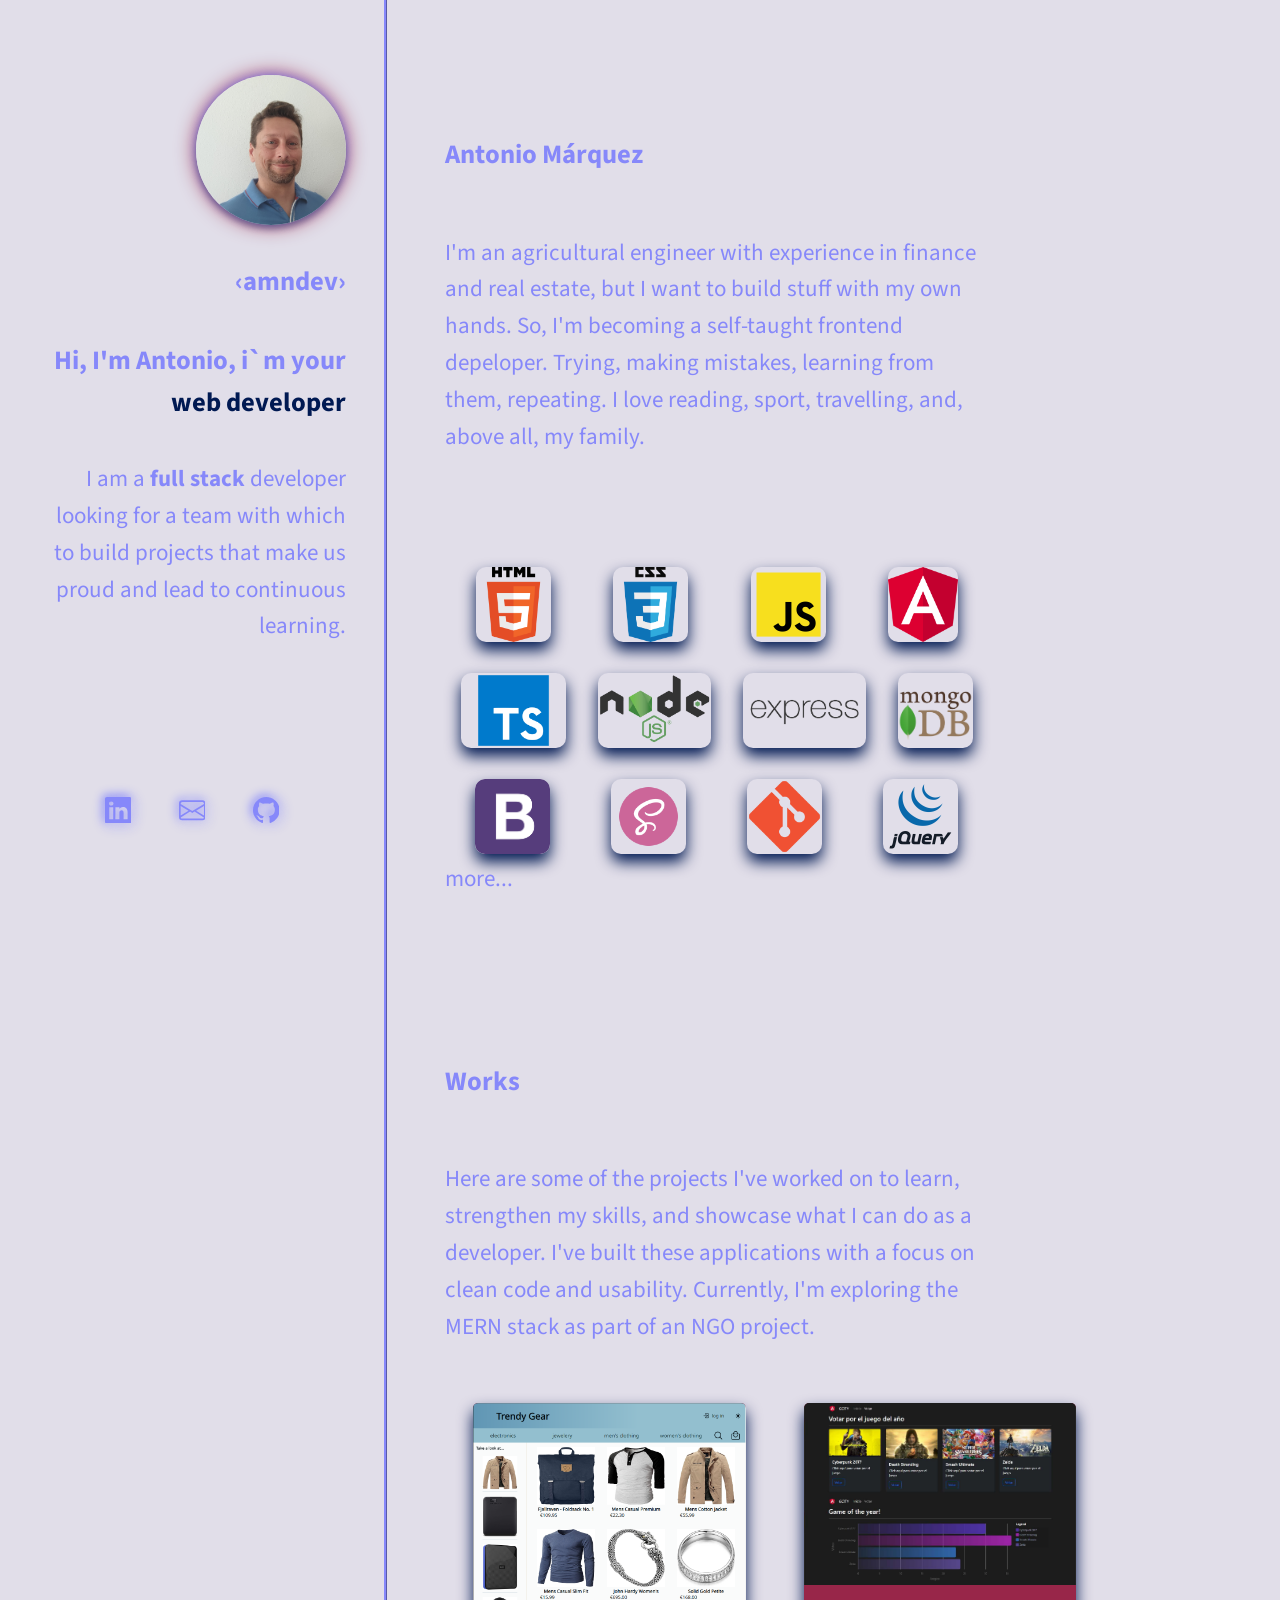
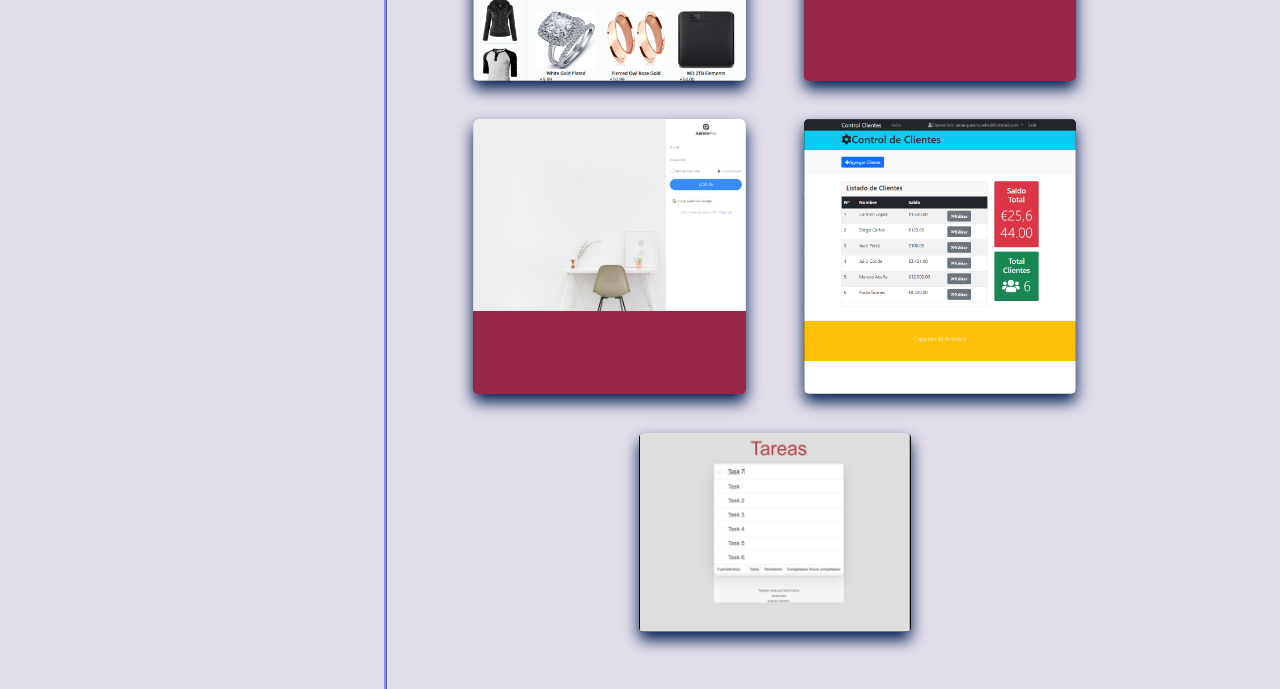
<file: index.html>
<!DOCTYPE html>
<html lang="es">

<head>
  <meta charset="UTF-8" />
  <meta http-equiv="X-UA-Compatible" content="IE=edge" />
  <meta name="viewport" content="width=device-width, initial-scale=1.0" />
  <link rel="stylesheet" href="style.css" />
  <link rel="stylesheet" href="https://cdn.jsdelivr.net/npm/bootstrap-icons@1.10.3/font/bootstrap-icons.css" />
  <title>AMN porftolio</title>
</head>

<body class="layout">

  <header class="header">
    <img src="./assets/FotoCV.jpg" alt="Photo" class="img">
    <h1 class="h1">
      <a href="" class="a" src="#top">&#8249;amndev&#8250;</a>
    </h1>
    <h3 class="h3">Hi, I'm Antonio, i`m your <span class="strong">web developer</span></h3>
    <p class="p">
      I am a <strong>full stack</strong> developer looking for a team with which to build projects that make us proud
      and lead to continuous learning.
    </p>
  </header>


  <main class="main">

    <section class="section">
      <h2 class="h2">Antonio Márquez</h2>
      <p class="p">
        I'm an agricultural engineer with experience in finance and real estate,
        but I want to build stuff with my own hands. So, I'm becoming a
        self-taught frontend depeloper. Trying, making mistakes, learning from
        them, repeating. I love reading, sport, travelling, and, above all, my
        family.
      </p>
      <div class="skills">
        <img class="img" src="./assets/html-logo.png" alt="html logo" />
        <img class="img" src="./assets/css-logo.png" alt="css logo" />
        <img class="img" src="./assets/javascript-logo.png" alt="javascript logo" />
        <img class="img" src="./assets/angular-logo.png" alt="angular logo" />
        <img class="img" src="./assets/Typescript-logo.png" alt="Typesrcript logo" />
        <img class="img" src="./assets/nodeJS-logo.png" alt="nodeJS logo" />
        <img class="img" src="./assets/express-logo.png" alt="Express logo" />
        <img class="img" src="./assets/mongodb-logo-cuadrado.png" alt="MongoDB logo" />
        <img class="img" src="./assets/bootstrap-logo.png" alt="Bootrstrap logo" />
        <img class="img" src="./assets/sass-logo.png" alt="Sass logo" />
        <img class="img" src="./assets/github-cuadrado-logo.png" alt="Github logo" />
        <img class="img" src="./assets/jQuery-logo.png" alt="jQuery logo" />
      </div>

      <a href="#works" class="a">more...</a>
    </section>


    <section class="section" id="works">

      <h2 class="h2">Works</h2>

      <p class="p">
        Here are some of the projects I've worked on to learn, strengthen my skills, and showcase what I can do as a developer.
        I've built these applications with a focus on clean code and usability.
        Currently, I'm exploring the MERN stack as part of an NGO project.
      </p>


      <div class="works">
        <!-- The Modal -->
        <div id="myModal" class="modal ">
          <span id="closeModal" class="close">&times;</span>
        </div>

      </div>
    </section>


  </main>

  <footer class="footer">
    <ul class="ul">
      <li class="li">
        <a class="a" rel="nopener noreferrer" href="https://www.linkedin.com/in/antoniomarqueznovella/" target="_blank">
          <svg xmlns="http://www.w3.org/2000/svg" fill="currentColor" class="svg" viewBox="0 0 16 16">
            <path
              d="M0 1.146C0 .513.526 0 1.175 0h13.65C15.474 0 16 .513 16 1.146v13.708c0 .633-.526 1.146-1.175 1.146H1.175C.526 16 0 15.487 0 14.854zm4.943 12.248V6.169H2.542v7.225zm-1.2-8.212c.837 0 1.358-.554 1.358-1.248-.015-.709-.52-1.248-1.342-1.248S2.4 3.226 2.4 3.934c0 .694.521 1.248 1.327 1.248zm4.908 8.212V9.359c0-.216.016-.432.08-.586.173-.431.568-.878 1.232-.878.869 0 1.216.662 1.216 1.634v3.865h2.401V9.25c0-2.22-1.184-3.252-2.764-3.252-1.274 0-1.845.7-2.165 1.193v.025h-.016l.016-.025V6.169h-2.4c.03.678 0 7.225 0 7.225z" />
          </svg>
        </a>
      </li>
      <li class="li">
        <a class="a" rel="nopener noreferrer" href="mailto:amarqueznovella@hotmail.com?subject=I_saw_your porfolio"
          target="_blank">
          <svg xmlns="http://www.w3.org/2000/svg" fill="currentColor" class="svg" viewBox="0 0 16 16">
            <path
              d="M0 4a2 2 0 0 1 2-2h12a2 2 0 0 1 2 2v8a2 2 0 0 1-2 2H2a2 2 0 0 1-2-2zm2-1a1 1 0 0 0-1 1v.217l7 4.2 7-4.2V4a1 1 0 0 0-1-1zm13 2.383-4.708 2.825L15 11.105zm-.034 6.876-5.64-3.471L8 9.583l-1.326-.795-5.64 3.47A1 1 0 0 0 2 13h12a1 1 0 0 0 .966-.741M1 11.105l4.708-2.897L1 5.383z" />
          </svg>
        </a>
      </li>
      <li class="li">
        <a href="https://github.com/AMNdev" class="a" rel="nopener noreferrer" target="_blank">
          <svg xmlns="http://www.w3.org/2000/svg" fill="currentColor" class="svg" viewBox="0 0 16 16">
            <path
              d="M8 0C3.58 0 0 3.58 0 8c0 3.54 2.29 6.53 5.47 7.59.4.07.55-.17.55-.38 0-.19-.01-.82-.01-1.49-2.01.37-2.53-.49-2.69-.94-.09-.23-.48-.94-.82-1.13-.28-.15-.68-.52-.01-.53.63-.01 1.08.58 1.23.82.72 1.21 1.87.87 2.33.66.07-.52.28-.87.51-1.07-1.78-.2-3.64-.89-3.64-3.95 0-.87.31-1.59.82-2.15-.08-.2-.36-1.02.08-2.12 0 0 .67-.21 2.2.82.64-.18 1.32-.27 2-.27s1.36.09 2 .27c1.53-1.04 2.2-.82 2.2-.82.44 1.1.16 1.92.08 2.12.51.56.82 1.27.82 2.15 0 3.07-1.87 3.75-3.65 3.95.29.25.54.73.54 1.48 0 1.07-.01 1.93-.01 2.2 0 .21.15.46.55.38A8.01 8.01 0 0 0 16 8c0-4.42-3.58-8-8-8" />
          </svg>
        </a>
      </li>
    </ul>



  </footer>

  <script src="./script.js"></script>
</body>

</html>
</file>
<file: style.css>
/* fuentes */
@import url("https://fonts.googleapis.com/css?family=Source+Sans+Pro:400,400italic");


/* variables */
:root {
  --color1: #001952;
  --color2: #8688fa;
  --color3: #e1dee9;
  --color4: #982649;
  --letra: var(--color2);

  --primary-font: "Source Sans Pro", monospace;
  --big-font-size: clamp(1.0rem, 2.08vw, 1.8rem);
  --normal-font-size: clamp(0.7rem, 2.08vw, 1.2rem);

  --bg1: red;
  --bg2: green;
  --bg3: coral;
}

/* Configuración general */
* {
  margin: 0;
  padding: 0;
  box-sizing: border-box;
  font-size: var(--normal-font-size);
  font-family: var(--primary-font);
  text-decoration: none;
  color: var(--letra);
}

html {
  scroll-behavior: smooth;
  line-height: 1.6;
  background: var(--color3);
}


.header {
  position: fixed;
  top: 0;
  left: 0;
  width: 30%;
  height: 80vh;
  display: flex;
  flex-direction: column;
  justify-content: space-evenly;
  align-items: flex-end;
  padding: 2rem;
  text-align: right;
}

.header .img {
  width: 150px;
  height: 150px;
  border-radius: 50%;
  transition: .3s ease-in-out;
  box-shadow:
    0 4px 6px rgba(0, 0, 0, 0.3),
    0 0 10px var(--color2),
    0 0 20px var(--color4);

}

.header .img:hover {
  scale: 1.3;
  transform: rotate(355deg);
  box-shadow:
    0 8px 10px rgba(0, 0, 0, 0.4),
    0 0 20px var(--color2),
    0 0 40px var(--color4);
}

.header .a {
  font-size: var(--big-font-size);
  transition: .3s ease;
}

.header .a:hover {
  color: var(--color4);
}

.header .h3 {
  font-size: var(--big-font-size);
  align-self: end;
}

.header .strong {
  font-size: inherit;
  color: var(--color1);
}


.main {
  border-left: 3px ridge var(--color2);
  position: absolute;
  right: 0;
  width: 70%;
  overflow: hidden;
}

.section {
  min-height: 100vh;
  padding: 3rem;
  width: 100%;
  position: relative;
}

.section .h2 {
  font-size: var(--big-font-size);
  margin-top: 4rem;
}

.section .p {
  margin-top: 3rem;
  width: 70%;
  font-size: var(--normal-font-size);
}

.skills {
  margin-top: 5rem;
  max-width: 70%;
  display: flex;
  flex-direction: row;
  flex-wrap: wrap;
  justify-content: space-around;
}

.skills .img {
  height: 75px;
  margin: .8rem;
  border-radius: 10px;
  transition: transform 0.3s ease, box-shadow 0.3s ease;
  box-shadow: 0px 8px 15px var(--color1), 0px 4px 6px var(--color3);
}

.skills .img:hover {
  transform: scale(1.1);
  box-shadow: 0px 12px 20px var(--color4), 0px 6px 10px var(--color2);
}

.section .a {
  font-size: var(--normal-font-size);
  position: absolute;
  bottom: 1.5rem;
}

.works {
  margin-top: 3rem;
  margin-left: 1rem;
  max-width: 80%;
  display: flex;
  flex-flow: row wrap;
  justify-content: space-around;
  gap: 2rem;
}

.works .article {
  position: relative;
  border-radius: 5px;
  overflow: hidden;
  min-width: 200px;
  width: calc(50% - 2rem);
  height: auto;
  max-height: 300px;
  background: var(--color4);
  transition: box-shadow 0.3s ease;
  box-shadow: 0px 8px 15px var(--color1), 0px 4px 6px var(--color3);
  cursor: pointer;
}

.works .article .img {
  display: block;
  left: 0;
  top: 0;
  width: 100%;
  max-height: 100%;
  transition: .5s ease;
}

.works .article .h4 {
  position: absolute;
  top: 150%;
  left: 50%;
  transform: translate(-50%, -50%);
  text-align: center;
  font-size: var(--big-font-size);
  color: var(--color3);
  transition: .5s ease;
}

.works .article:hover {
  box-shadow: 0px 12px 20px var(--color4), 0px 6px 10px var(--color2);
}

.works .article:hover .img {
  opacity: .3;
}

.works .article:hover .h4 {
  top: 50%;
}

.footer {
  position: fixed;
  bottom: 0;
  left: 0;
  width: 30%;
  height: 20vh;
  padding: 0 3rem;
  display: flex;
  align-items: center;
  justify-content: center;
}

.footer .ul {
  width: 100%;
  display: flex;
  flex-wrap: wrap;
  flex-direction: row;
  justify-content: space-evenly;
  list-style-type: none;
}

.footer .ul .li .a {
  display: flex;
}

.footer .ul .li .a .svg {
  width: var(--big-font-size);
  height: var(--big-font-size);
  transition: .3s ease;
  filter: drop-shadow(3px 3px 5px var(--color3)) drop-shadow(-2px -2px 4px var(--color2));
}

.footer .a:hover .svg {
  scale: 1.3;
  fill: var(--color4);
  filter: drop-shadow(4px 4px 8px var(--color1)) drop-shadow(-4px -4px 8px var(--color4));
}

.modal {
  position: fixed;
  z-index: 1;
  left: 100%;
  top: 0;
  width: 100%;
  height: 100%;
  overflow: auto;
  background-color: rgba(0, 0, 0, 0.2);
  display: grid;
  place-items: center;
  opacity: 0;
  transition: all 0.4s ease-in-out;
}

.modal.visible {
  left: 0;
  opacity: 1;
}

.modal::before {
  content: '';
  position: absolute;
  top: 0;
  left: 0;
  width: 100%;
  height: 100%;
  z-index: -1;
  background: var(--color1);
  opacity: .9;
}

.modal-content {
  border-radius: 5px;
  background-color: var(--color3);
  max-width: 60%;
  max-height: 100vh;
  overflow: auto;
  text-align: center;
}

.modal-content .img {
  border-radius: 5px 5px 0 0;
  display: block;
  margin: 1rem auto;
  max-width: 80%;
  max-height: 70vh;
}

.modal-content #description {
  width: 80%;
  margin: 1rem auto;
  color: var(--color1);
}

.modal-content .modal-links {
  margin-bottom: .5rem;
}

.modal-content a,
i {
  padding: .1rem;
  transition: .3s ease;
}

.modal-content a:hover {
  color: var(--color4);
  text-decoration: underline;
}

.modal-content a:hover i {
  color: var(--color4);
}

.close {
  position: absolute;
  top: 0;
  right: 5rem;
  color: var(--color3);
  font-size: var(--big-font-size);
  transition: .3s ease;
}

.close:hover,
.close:focus {
  color: var(--color4);
  text-decoration: none;
  cursor: pointer;
}

/* ****************************************************** */
@media (max-width: 660px) {
  :root {
    --big-font-size: 1.9rem;
    --normal-font-size: 1.1rem;
  }

  .header {
    position: relative;
    width: 100%;
    height: max-content;
    padding: 1rem;
  }

  .header .img {
    width: 100px;
    height: 100px;
    margin-bottom: 1rem;
  }

  .header .a {
    margin-bottom: 1rem;
  }

  .header .h3 {
    margin-bottom: 1rem;
  }

  .main {
    border-left: none;
    padding: 1rem;
    position: relative;
    width: 100%;
    margin: 0;
  }

  .section {
    min-height: auto;
    padding: 0;
    width: 100%;
    margin-bottom: 2rem;
  }

  .section .h2 {
    margin: 1rem;
  }

  .section .p {
    margin: 0 auto;
    width: 100%;
  }

  .section .a {
    display: none;
  }

  .skills {
    margin-top: 1rem;
    margin-bottom: 3rem;
    max-width: 100%;
    justify-content: space-evenly;
  }

  .skills .img {
    height: 45px;
    margin: .5rem;
  }

  .works {
    margin: 0;
    margin-top: 1rem;
    max-width: 100%;
  }

  .close {
    position: absolute;
    top: 2rem;
    right: 2rem;
  }

  .works .article {
    min-width: 200px;
    width: 100%;
  }

  .modal-content {
    max-width: 90%;
    max-height: 100vh;
  }

  .modal-content .img {
    margin: 1rem auto;
    max-width: 90%;
    max-height: 50vh;
  }

  .modal-content #description {
    width: 100%;
    margin: 1rem auto;
  }

  .modal-content .modal-links {
    margin-bottom: .5rem;
    display: flex;
    flex-flow: row wrap;
    justify-content: space-around;
  }

  .modal-content a,
  i {
    padding: 0;
    transition: .3s ease;
  }

  .footer {
    position: relative;
    width: 100%;
    height: auto;
    padding: 1rem;
  }
}
</file>
